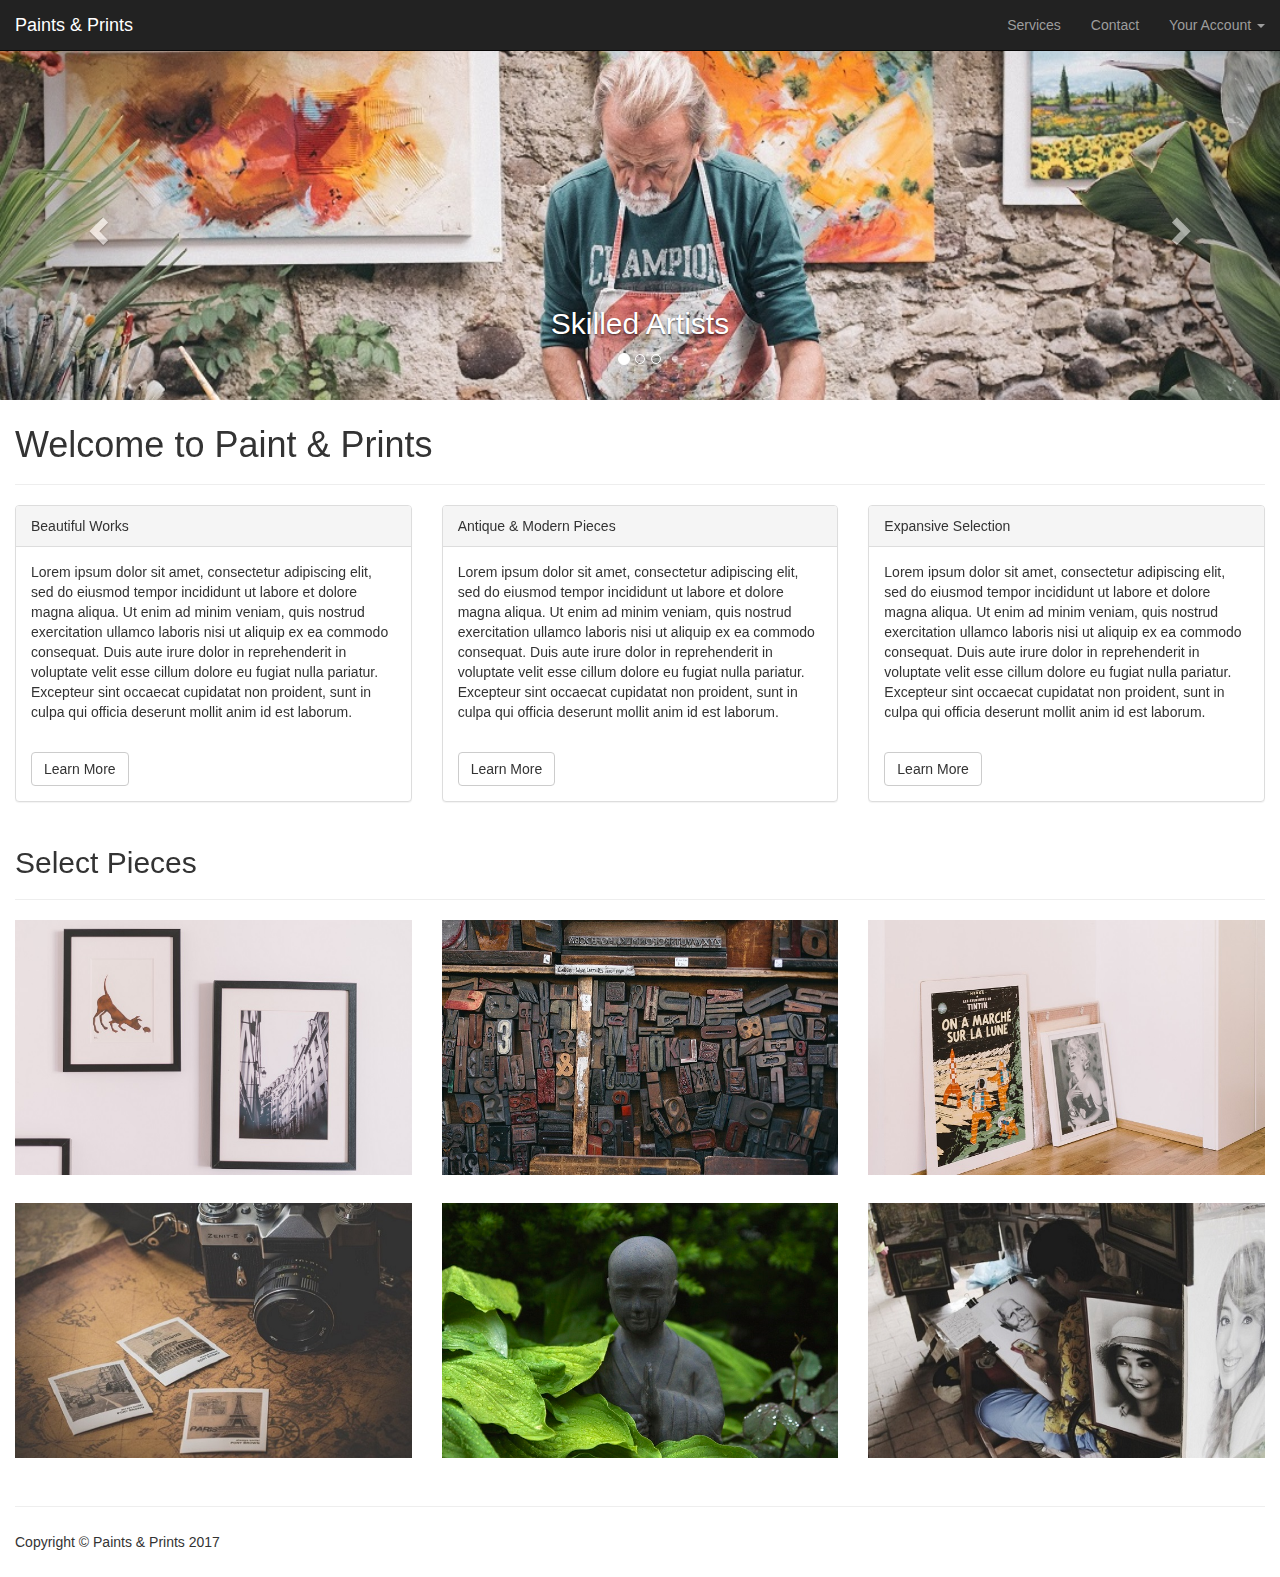
<file: index.html>
<!DOCTYPE html>
<html>

<head>
    <meta charset="utf-8">
    <meta http-equiv="X-UA-Compatible" content="IE=edge">
    <meta name="viewport" content="width=device-width, initial-scale=1">
    <title>Paints &amp; Prints</title>
    <link rel="stylesheet" href="http://maxcdn.bootstrapcdn.com/bootstrap/3.3.7/css/bootstrap.min.css">
    <link rel="stylesheet" type="text/css" href="style.css">
</head>

<body>
    <nav class="navbar navbar-inverse navbar-fixed-top">
        <div class="container-fluid">
            <div class="navbar-header">
                <button type="button" class="navbar-toggle" data-toggle="collapse" data-target="#pp">
                    <span class="icon-bar"></span>
                    <span class="icon-bar"></span>
                    <span class="icon-bar"></span>
                </button>
                <a class="navbar-brand" href="index.html">Paints &amp; Prints</a>
            </div>
            <div class="collapse navbar-collapse navbar-right" id="pp">
                <ul class="nav navbar-nav navbar-right">
                    <li><a href="service.html">Services</a></li>
                    <li><a href="contact.html">Contact</a></li>
                    <li class="dropdown">
                        <a class="dropdown-toggle" data-toggle="dropdown" href="#">
                        Your Account
                        <span class="caret"></span>
                        </a>
                        <ul class="dropdown-menu">
                            <li><a href="#">Login</a></li>
                            <li><a href="#">Sign Up</a></li>
                        </ul>
                    </li>
                </ul>
            </div>
        </div>
    </nav>
    <header id="myCarousel" class="carousel slide" data-ride="carousel">
        <!-- Indicators -->
        <ol class="carousel-indicators">
            <li data-target="#myCarousel" data-slide-to="0" class="active"></li>
            <li data-target="#myCarousel" data-slide-to="1"></li>
            <li data-target="#myCarousel" data-slide-to="2"></li>
        </ol>
        <!-- Wrapper for slides -->
        <div class="carousel-inner" role="list-box">
            <div class="item active">
                <div class="fill" style="background-image:url('img/slide1.jpg');"></div>
                <div class="carousel-caption">
                    <h2>Skilled Artists</h2>
                </div>
            </div>
            <div class="item">
                <div class="fill" style="background-image:url('img/slide2.jpg');"></div>
                <div class="carousel-caption">
                    <h2>Made with the Finest Paints</h2>
                </div>
            </div>
            <div class="item">
                <div class="fill" style="background-image:url('img/slide3.jpg');"></div>
                <div class="carousel-caption">
                    <h2>See us at Street Art Events</h2>
                </div>
            </div>
        </div>
        <!-- Controls -->
        <a class="left carousel-control" href="#myCarousel" role="button" data-slide="prev">
            <span class="glyphicon glyphicon-chevron-left" aria-hidden="true"></span>
            <span class="sr-only">Previous</span>
        </a>
        <a class="right carousel-control" href="#myCarousel" role="button" data-slide="next">
            <span class="glyphicon glyphicon-chevron-right" aria-hidden="true"></span>
            <span class="sr-only">Next</span>
        </a>
    </header>
    <div class="container-fluid">
        <div class="row">
            <div class="col-sm-12">
                <h1 class="bottom">Welcome to Paint &amp; Prints</h1>
                <hr />
            </div>
        </div>
        <div class="row">
            <div class="col-md-4 col-sm-12">
                <div class="panel panel-default">
                    <div class="panel-heading">
                        Beautiful Works
                    </div>
                    <div class="panel-body">
                        <p>Lorem ipsum dolor sit amet, consectetur adipiscing elit, sed do eiusmod tempor incididunt ut labore et dolore magna aliqua. Ut enim ad minim veniam, quis nostrud exercitation ullamco laboris nisi ut aliquip ex ea commodo consequat. Duis aute irure dolor in reprehenderit in voluptate velit esse cillum dolore eu fugiat nulla pariatur. Excepteur sint occaecat cupidatat non proident, sunt in culpa qui officia deserunt mollit anim id est laborum.</p>
                        <br />
                        <button type="button" class="btn btn-default">Learn More</button>
                    </div>
                </div>
            </div>
            <div class="col-md-4 col-sm-12">
                <div class="panel panel-default">
                    <div class="panel-heading">
                        Antique &amp; Modern Pieces
                    </div>
                    <div class="panel-body">
                        <p>Lorem ipsum dolor sit amet, consectetur adipiscing elit, sed do eiusmod tempor incididunt ut labore et dolore magna aliqua. Ut enim ad minim veniam, quis nostrud exercitation ullamco laboris nisi ut aliquip ex ea commodo consequat. Duis aute irure dolor in reprehenderit in voluptate velit esse cillum dolore eu fugiat nulla pariatur. Excepteur sint occaecat cupidatat non proident, sunt in culpa qui officia deserunt mollit anim id est laborum.</p>
                        <br />
                        <button type="button" class="btn btn-default">Learn More</button>
                    </div>
                </div>
            </div>
            <div class="col-md-4 col-sm-12">
                <div class="panel panel-default">
                    <div class="panel-heading">
                        Expansive Selection
                    </div>
                    <div class="panel-body">
                        <p>Lorem ipsum dolor sit amet, consectetur adipiscing elit, sed do eiusmod tempor incididunt ut labore et dolore magna aliqua. Ut enim ad minim veniam, quis nostrud exercitation ullamco laboris nisi ut aliquip ex ea commodo consequat. Duis aute irure dolor in reprehenderit in voluptate velit esse cillum dolore eu fugiat nulla pariatur. Excepteur sint occaecat cupidatat non proident, sunt in culpa qui officia deserunt mollit anim id est laborum.</p>
                        <br />
                        <button type="button" class="btn btn-default">Learn More</button>
                    </div>
                </div>
            </div>
        </div>
        <div class="row">
            <div class="col-sm-12">
                <h2 class="bottom">Select Pieces</h2>
                <hr />
            </div>
        </div>
        <div class="row pictures">
            <div class="col-md-4 col-sm-4 col-xs-12">
                <img class="img-responsive pics center-block" src="img/piece1.jpg" alt="Art Posters">
            </div>
            <div class="col-md-4 col-sm-4 col-xs-12">
                <img class="img-responsive pics center-block" src="img/piece2.jpg" alt="Letters">
            </div>
            <div class="col-md-4 col-sm-4 col-xs-12">
                <img class="img-responsive pics center-block" src="img/piece3.jpg" alt="Old Posters">
            </div>
        </div>
        <div class="row pictures">
            <div class="col-md-4 col-sm-4 col-xs-12">
                <img class="img-responsive pics center-block" src="img/piece4.jpg" alt="Photos">
            </div>
            <div class="col-md-4 col-sm-4 col-xs-12">
                <img class="img-responsive pics center-block" src="img/piece5.jpg" alt="Monk Statue">
            </div>
            <div class="col-md-4 col-sm-4 col-xs-12">
                <img class="img-responsive pics center-block" src="img/piece6.jpg" alt="Artist Drawing">
            </div>
        </div>
        <div class="row">
        	<footer class="col-xs-12">
        	<hr />
        	<p></p>
        	<p class="text">Copyright &copy; Paints &amp; Prints 2017</p>
			</footer>
        </div>
    </div>
    <script src="https://ajax.googleapis.com/ajax/libs/jquery/1.12.4/jquery.min.js"></script>
    <script src="http://maxcdn.bootstrapcdn.com/bootstrap/3.3.7/js/bootstrap.min.js"></script>
    <script src="main.js"></script>
</body>

</html>
</file>
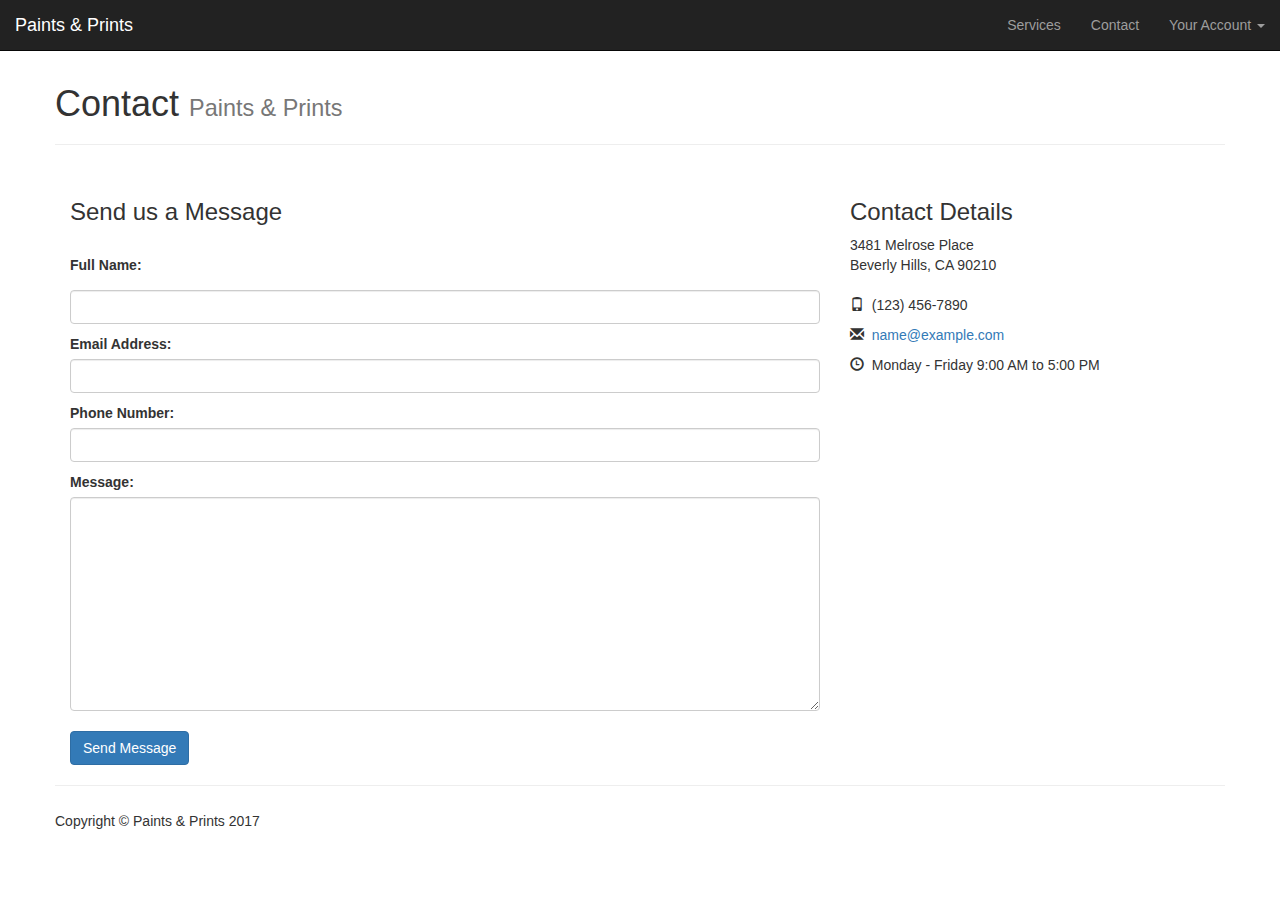
<file: contact.html>
<!DOCTYPE html>
<html>

<head>
    <meta charset="utf-8">
    <meta http-equiv="X-UA-Compatible" content="IE=edge">
    <meta name="viewport" content="width=device-width, initial-scale=1">
    <title>Paints &amp; Prints</title>
    <link rel="stylesheet" href="http://maxcdn.bootstrapcdn.com/bootstrap/3.3.7/css/bootstrap.min.css">
    <link rel="stylesheet" type="text/css" href="style.css">
</head>

<body>
    <nav class="navbar navbar-inverse navbar-fixed-top">
        <div class="container-fluid">
            <div class="navbar-header">
                <button type="button" class="navbar-toggle" data-toggle="collapse" data-target="#pp">
                    <span class="icon-bar"></span>
                    <span class="icon-bar"></span>
                    <span class="icon-bar"></span>
                </button>
                <a class="navbar-brand" href="index.html">Paints &amp; Prints</a>
            </div>
            <div class="collapse navbar-collapse navbar-right" id="pp">
                <ul class="nav navbar-nav navbar-right">
                    <li><a href="service.html">Services</a></li>
                    <li><a href="contact.html">Contact</a></li>
                    <li class="dropdown">
                        <a class="dropdown-toggle" data-toggle="dropdown" href="#">
                        Your Account
                        <span class="caret"></span>
                        </a>
                        <ul class="dropdown-menu">
                            <li><a href="#">Login</a></li>
                            <li><a href="#">Sign Up</a></li>
                        </ul>
                    </li>
                </ul>
            </div>
        </div>
    </nav>
    <div class="container">
        <div class="row as">
            <h1>Contact <small>Paints &amp; Prints</small></h1>
            <hr />
        </div>
        <div class="row as">
            <div class="col-sm-12 col-md-4 col-md-push-8">
                <h3 class="details">Contact Details</h3>
                <address>
                	3481 Melrose Place <br />
                	Beverly Hills, CA 90210
                </address>
                <p><span class="glyphicon glyphicon-phone"></span>&nbsp; (123) 456-7890</p>
				<p><span class="glyphicon glyphicon-envelope"></span> <a href="#"> &nbsp;name@example.com</a></p>
				<p><span class="glyphicon glyphicon-time"></span>&nbsp; Monday - Friday 9:00 AM to 5:00 PM</p>
            </div>
            <div class="col-sm-12 col-md-8 col-md-pull-4">
            	<h3>Send us a Message</h3> <br />
            	<form>
            		<label for="name">Full Name:</label> 
            		<p></p>
            		<input type="text" id="name" class="form-control">
            		<p></p>
            		<label for="email">Email Address:</label>
            		<input type="email" id="email" class="form-control">
            		<p></p>
            		<label for="phone">Phone Number:</label>
            		<input type="text" id="phone" class="form-control">
            		<p></p>
            		<label for="message">Message:</label>
            		<textarea id="message" rows="10" class="form-control"></textarea>
					<br />
					<button type="button" class="btn btn-default btn-primary">Send Message</button>
            	</form>
            </div>
        </div>
        <footer class="row">
            <hr />
            <p></p>
            <p class="text">Copyright &copy; Paints &amp; Prints 2017</p>
        </footer>
    </div>
    <script src="https://ajax.googleapis.com/ajax/libs/jquery/1.12.4/jquery.min.js"></script>
    <script src="http://maxcdn.bootstrapcdn.com/bootstrap/3.3.7/js/bootstrap.min.js"></script>
</body>

</html>
</file>
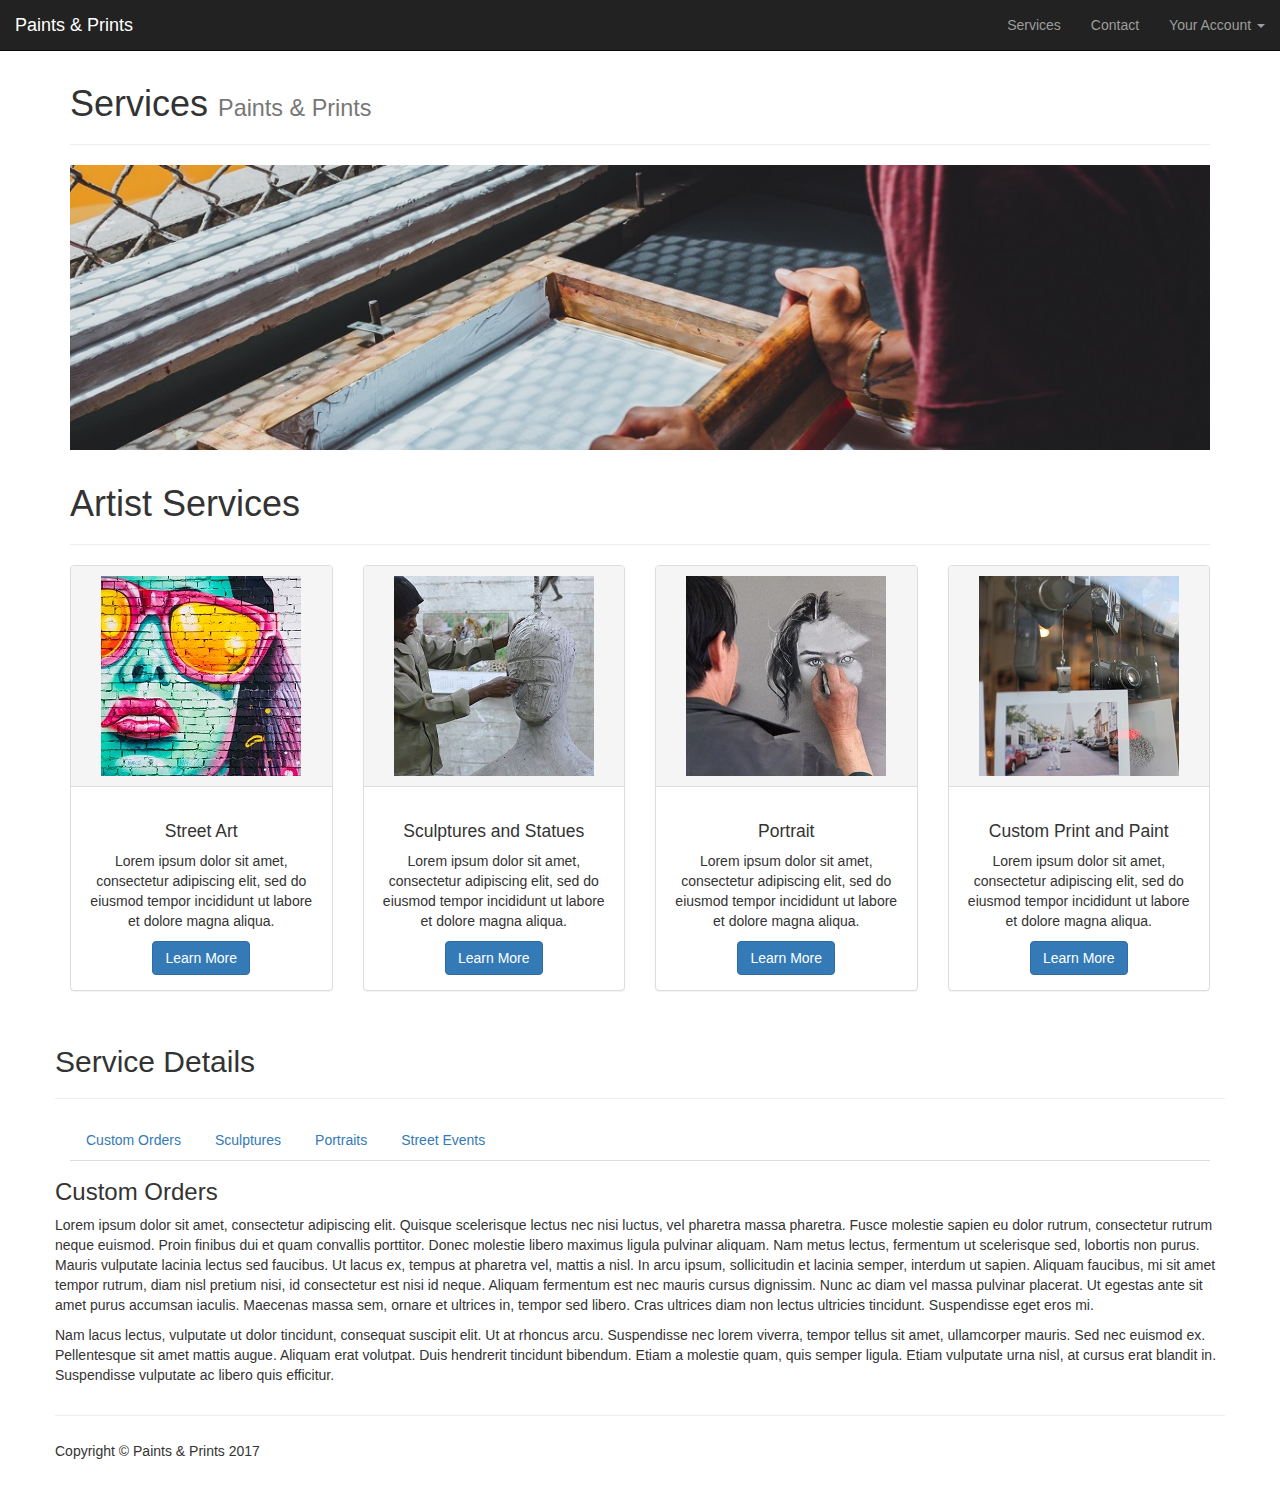
<file: service.html>
<!DOCTYPE html>
<html>

<head>
    <meta charset="utf-8">
    <meta http-equiv="X-UA-Compatible" content="IE=edge">
    <meta name="viewport" content="width=device-width, initial-scale=1">
    <title>Paints &amp; Prints</title>
    <link rel="stylesheet" href="http://maxcdn.bootstrapcdn.com/bootstrap/3.3.7/css/bootstrap.min.css">
    <link rel="stylesheet" type="text/css" href="style.css">
</head>

<body>
    <nav class="navbar navbar-inverse navbar-fixed-top">
        <div class="container-fluid">
            <div class="navbar-header">
                <button type="button" class="navbar-toggle" data-toggle="collapse" data-target="#pp">
                    <span class="icon-bar"></span>
                    <span class="icon-bar"></span>
                    <span class="icon-bar"></span>
                </button>
                <a class="navbar-brand" href="index.html">Paints &amp; Prints</a>
            </div>
            <div class="collapse navbar-collapse navbar-right" id="pp">
                <ul class="nav navbar-nav navbar-right">
                    <li><a href="service.html">Services</a></li>
                    <li><a href="contact.html">Contact</a></li>
                    <li class="dropdown">
                        <a class="dropdown-toggle" data-toggle="dropdown" href="#">
                        Your Account
                        <span class="caret"></span>
                        </a>
                        <ul class="dropdown-menu">
                            <li><a href="#">Login</a></li>
                            <li><a href="#">Sign Up</a></li>
                        </ul>
                    </li>
                </ul>
            </div>
        </div>
    </nav>
    <div class="container">
        <div class="row as">
            <div class="col-xs-12">
                <h1>Services <small>Paints &amp; Prints</small></h1>
                <hr />
                <img class="img-responsive" src="img/services.jpg" alt="Service Picture">
            </div>
        </div>
        <div class="row as">
            <div class="col-xs-12">
                <h1>Artist Services</h1>
                <hr />
            </div>
        </div>
        <div class="row">
            <div class="col-lg-3 col-md-6 col-sm-12">
                <div class="panel panel-default">
                    <div class="panel-heading">
                        <img class="img-responsive center-block" src="img/streetart.jpg" alt="Street Art">
                    </div>
                    <div class="panel-body">
                        <h3 class="service-font text-center">Street Art</h3>
                        <p class="text-center">Lorem ipsum dolor sit amet, consectetur adipiscing elit, sed do eiusmod tempor incididunt ut labore et dolore magna aliqua.</p>
                        <button type="button" class="btn btn-primary center-block">Learn More</button>
                    </div>
                </div>
            </div>
            <div class="col-lg-3 col-md-6 col-sm-12">
                <div class="panel panel-default">
                    <div class="panel-heading">
                        <img class="img-responsive center-block" src="img/sculpture.jpg" alt="Sculptures and Statues">
                    </div>
                    <div class="panel-body">
                        <h3 class="service-font text-center">Sculptures and Statues</h3>
                        <p class="text-center">Lorem ipsum dolor sit amet, consectetur adipiscing elit, sed do eiusmod tempor incididunt ut labore et dolore magna aliqua.</p>
                        <button type="button" class="btn btn-primary center-block">Learn More</button>
                    </div>
                </div>
            </div>
            <div class="col-lg-3 col-md-6 col-sm-12">
                <div class="panel panel-default">
                    <div class="panel-heading">
                        <img class="img-responsive center-block" src="img/portrait.jpg" alt="Portraits">
                    </div>
                    <div class="panel-body">
                        <h3 class="service-font text-center">Portrait</h3>
                        <p class="text-center">Lorem ipsum dolor sit amet, consectetur adipiscing elit, sed do eiusmod tempor incididunt ut labore et dolore magna aliqua.</p>
                        <button type="button" class="btn btn-primary center-block">Learn More</button>
                    </div>
                </div>
            </div>
            <div class="col-lg-3 col-md-6 col-sm-12">
                <div class="panel panel-default">
                    <div class="panel-heading">
                        <img class="img-responsive center-block" src="img/prints.jpg" alt="Custom Print and Paint">
                    </div>
                    <div class="panel-body">
                        <h3 class="service-font text-center">Custom Print and Paint</h3>
                        <p class="text-center">Lorem ipsum dolor sit amet, consectetur adipiscing elit, sed do eiusmod tempor incididunt ut labore et dolore magna aliqua.</p>
                        <button type="button" class="btn btn-primary center-block">Learn More</button>
                    </div>
                </div>
            </div>
        </div>
        <div class="row as">
            <h2>Service Details</h2>
            <hr />
        </div>
        <div class="row">
            <!-- Nav tabs -->
            <div class="col-xs-12">
            <ul class="nav nav-tabs" role="tablist">
                <li active" role="presentation">
                    <a href="#customOrder" aria-controls="home" role="tab" data-toggle="tab">Custom Orders</a>
                </li>
                <li  role="presentation">
                    <a href="#sculpture" aria-controls="sculpture" role="tab" data-toggle="tab">Sculptures</a>
                </li>
                <li  role="presentation">
                    <a href="#portraits" aria-controls="portraits" role="tab" data-toggle="tab">Portraits</a>
                </li>
                <li  role="presentation">
                    <a href="#streetEvents" aria-controls="streetEvents" role="tab" data-toggle="tab">Street Events</a>
                </li>
            </ul>
            </div>
            <!-- Tab panes -->
            <div class="tab-content">
                <div role="tabpanel" class="tab-pane fade in active" id="customOrder">
                    <h3 class="tabs">Custom Orders</h3>
                    <p>Lorem ipsum dolor sit amet, consectetur adipiscing elit. Quisque scelerisque lectus nec nisi luctus, vel pharetra massa pharetra. Fusce molestie sapien eu dolor rutrum, consectetur rutrum neque euismod. Proin finibus dui et quam convallis porttitor. Donec molestie libero maximus ligula pulvinar aliquam. Nam metus lectus, fermentum ut scelerisque sed, lobortis non purus. Mauris vulputate lacinia lectus sed faucibus. Ut lacus ex, tempus at pharetra vel, mattis a nisl. In arcu ipsum, sollicitudin et lacinia semper, interdum ut sapien. Aliquam faucibus, mi sit amet tempor rutrum, diam nisl pretium nisi, id consectetur est nisi id neque. Aliquam fermentum est nec mauris cursus dignissim. Nunc ac diam vel massa pulvinar placerat. Ut egestas ante sit amet purus accumsan iaculis. Maecenas massa sem, ornare et ultrices in, tempor sed libero. Cras ultrices diam non lectus ultricies tincidunt. Suspendisse eget eros mi.</p>
                    <p>Nam lacus lectus, vulputate ut dolor tincidunt, consequat suscipit elit. Ut at rhoncus arcu. Suspendisse nec lorem viverra, tempor tellus sit amet, ullamcorper mauris. Sed nec euismod ex. Pellentesque sit amet mattis augue. Aliquam erat volutpat. Duis hendrerit tincidunt bibendum. Etiam a molestie quam, quis semper ligula. Etiam vulputate urna nisl, at cursus erat blandit in. Suspendisse vulputate ac libero quis efficitur.</p>
                </div>
                <div role="tabpanel" class="tab-pane fade" id="sculpture">
                    <h3 class="tabs">Sculptures</h3>
                    <p>Lorem ipsum dolor sit amet, consectetur adipiscing elit. Quisque scelerisque lectus nec nisi luctus, vel pharetra massa pharetra. Fusce molestie sapien eu dolor rutrum, consectetur rutrum neque euismod. Proin finibus dui et quam convallis porttitor. Donec molestie libero maximus ligula pulvinar aliquam. Nam metus lectus, fermentum ut scelerisque sed, lobortis non purus. Mauris vulputate lacinia lectus sed faucibus. Ut lacus ex, tempus at pharetra vel, mattis a nisl. In arcu ipsum, sollicitudin et lacinia semper, interdum ut sapien. Aliquam faucibus, mi sit amet tempor rutrum, diam nisl pretium nisi, id consectetur est nisi id neque. Aliquam fermentum est nec mauris cursus dignissim. Nunc ac diam vel massa pulvinar placerat. Ut egestas ante sit amet purus accumsan iaculis. Maecenas massa sem, ornare et ultrices in, tempor sed libero. Cras ultrices diam non lectus ultricies tincidunt. Suspendisse eget eros mi.</p>
                    <p>Nam lacus lectus, vulputate ut dolor tincidunt, consequat suscipit elit. Ut at rhoncus arcu. Suspendisse nec lorem viverra, tempor tellus sit amet, ullamcorper mauris. Sed nec euismod ex. Pellentesque sit amet mattis augue. Aliquam erat volutpat. Duis hendrerit tincidunt bibendum. Etiam a molestie quam, quis semper ligula. Etiam vulputate urna nisl, at cursus erat blandit in. Suspendisse vulputate ac libero quis efficitur.</p>
                </div>
                <div role="tabpanel" class="tab-pane fade" id="portraits">
                    <h3 class="tabs">Portraits</h3>
                    <p>Lorem ipsum dolor sit amet, consectetur adipiscing elit. Quisque scelerisque lectus nec nisi luctus, vel pharetra massa pharetra. Fusce molestie sapien eu dolor rutrum, consectetur rutrum neque euismod. Proin finibus dui et quam convallis porttitor. Donec molestie libero maximus ligula pulvinar aliquam. Nam metus lectus, fermentum ut scelerisque sed, lobortis non purus. Mauris vulputate lacinia lectus sed faucibus. Ut lacus ex, tempus at pharetra vel, mattis a nisl. In arcu ipsum, sollicitudin et lacinia semper, interdum ut sapien. Aliquam faucibus, mi sit amet tempor rutrum, diam nisl pretium nisi, id consectetur est nisi id neque. Aliquam fermentum est nec mauris cursus dignissim. Nunc ac diam vel massa pulvinar placerat. Ut egestas ante sit amet purus accumsan iaculis. Maecenas massa sem, ornare et ultrices in, tempor sed libero. Cras ultrices diam non lectus ultricies tincidunt. Suspendisse eget eros mi.</p>
                    <p>Nam lacus lectus, vulputate ut dolor tincidunt, consequat suscipit elit. Ut at rhoncus arcu. Suspendisse nec lorem viverra, tempor tellus sit amet, ullamcorper mauris. Sed nec euismod ex. Pellentesque sit amet mattis augue. Aliquam erat volutpat. Duis hendrerit tincidunt bibendum. Etiam a molestie quam, quis semper ligula. Etiam vulputate urna nisl, at cursus erat blandit in. Suspendisse vulputate ac libero quis efficitur.</p>
                </div>
                <div role="tabpanel" class="tab-pane fade" id="streetEvents">
                    <h3 class="tabs">Street Events</h3>
                    <p>Lorem ipsum dolor sit amet, consectetur adipiscing elit. Quisque scelerisque lectus nec nisi luctus, vel pharetra massa pharetra. Fusce molestie sapien eu dolor rutrum, consectetur rutrum neque euismod. Proin finibus dui et quam convallis porttitor. Donec molestie libero maximus ligula pulvinar aliquam. Nam metus lectus, fermentum ut scelerisque sed, lobortis non purus. Mauris vulputate lacinia lectus sed faucibus. Ut lacus ex, tempus at pharetra vel, mattis a nisl. In arcu ipsum, sollicitudin et lacinia semper, interdum ut sapien. Aliquam faucibus, mi sit amet tempor rutrum, diam nisl pretium nisi, id consectetur est nisi id neque. Aliquam fermentum est nec mauris cursus dignissim. Nunc ac diam vel massa pulvinar placerat. Ut egestas ante sit amet purus accumsan iaculis. Maecenas massa sem, ornare et ultrices in, tempor sed libero. Cras ultrices diam non lectus ultricies tincidunt. Suspendisse eget eros mi.</p>
                    <p>Nam lacus lectus, vulputate ut dolor tincidunt, consequat suscipit elit. Ut at rhoncus arcu. Suspendisse nec lorem viverra, tempor tellus sit amet, ullamcorper mauris. Sed nec euismod ex. Pellentesque sit amet mattis augue. Aliquam erat volutpat. Duis hendrerit tincidunt bibendum. Etiam a molestie quam, quis semper ligula. Etiam vulputate urna nisl, at cursus erat blandit in. Suspendisse vulputate ac libero quis efficitur.</p>
                </div>
            </div>
        </div>
        <footer class="row">
            <hr />
            <p></p>
            <p class="text">Copyright &copy; Paints &amp; Prints 2017</p>
        </footer>
    </div>
    <script src="https://ajax.googleapis.com/ajax/libs/jquery/1.12.4/jquery.min.js"></script>
    <script src="http://maxcdn.bootstrapcdn.com/bootstrap/3.3.7/js/bootstrap.min.js"></script>
</body>

</html>
</file>
<file: style.css>
body{
 	padding-top: 3.6em;
 }

.carousel .fill {
	width: 100%;
    height: 100%;
    background-position: center;
    background-size: cover;

}

.carousel .item,
.carousel .item.active,
.carousel .carousel-inner {
	width: 100%;
	height: 25em;

}

.bottom {
	padding-top: .125em;
}

.pictures {
	margin-bottom: 2em;
}

@media (max-width:768px){
	.pics{margin-bottom: 1em;}
	.pictures{margin-bottom: 0em;}
}

p.text{
	padding: 5px 0px 15px 0px;
}

.as {
	margin-top: 1em;
}

.tabs {
	margin-top: 2.5em;
}

.nav

.details {
	margin-top: 1em;
}


.service-font {
	font-size: 1.25em;
}
</file>
